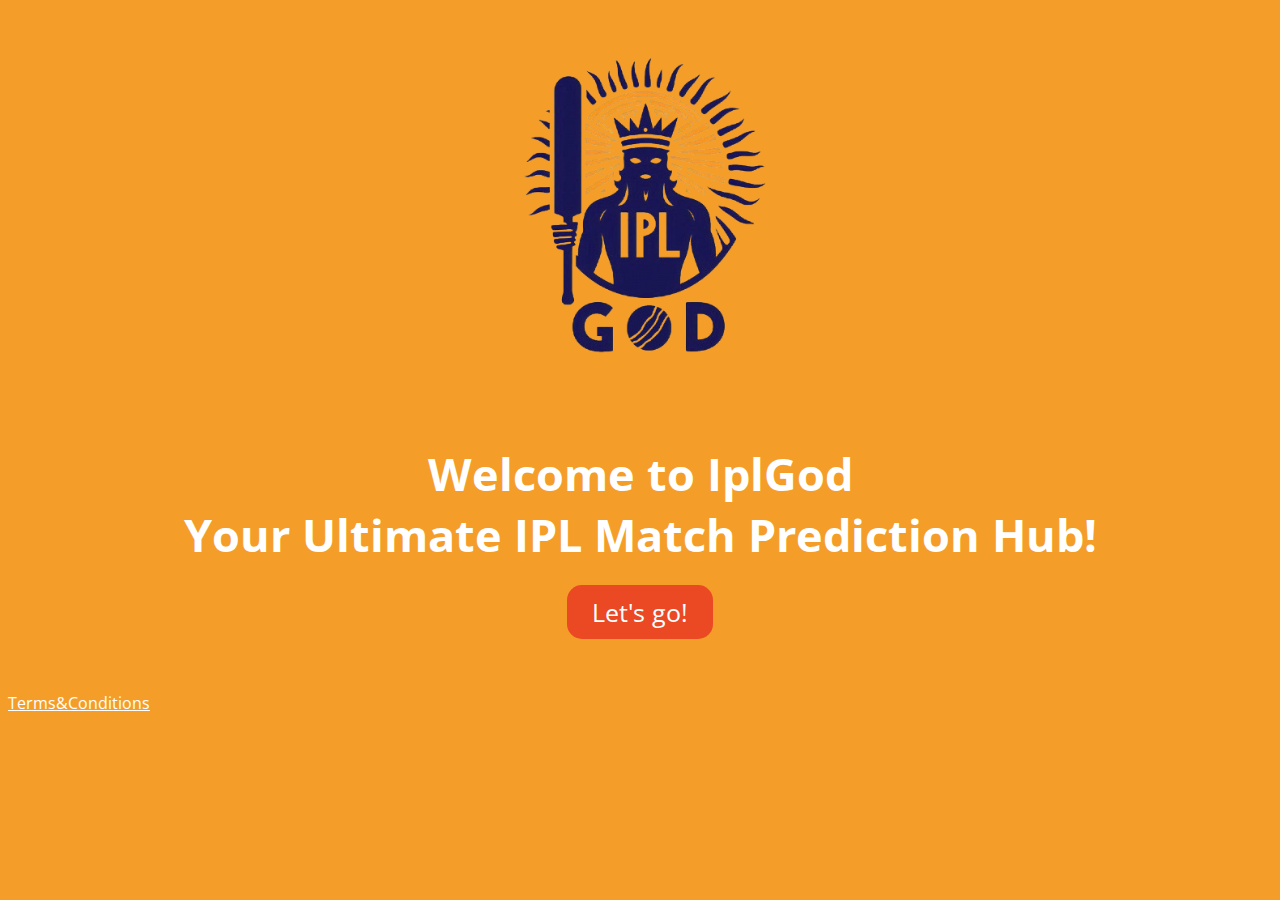
<file: index.html>
<!DOCTYPE html>
<html lang="en">
<head>
    <meta charset="UTF-8">
    <meta name="viewport" content="width=device-width, initial-scale=1.0">
    <title>IplGod.com</title>
    <link rel="stylesheet" href="style1.css">
    <link rel="preconnect" href="https://fonts.googleapis.com">
    <link rel="preconnect" href="https://fonts.gstatic.com" crossorigin>
    <link href="https://fonts.googleapis.com/css2?family=Open+Sans:ital,wght@0,300..800;1,300..800&display=swap" rel="stylesheet">
</head>
<body>
    <div class="logo"><img src="imgs/pnglogo.png" alt="logo"></div>
    <div class="start">
        <h1>Welcome to IplGod <br> Your Ultimate IPL Match Prediction Hub!</h1>
    </div>
    <div class="stbtn"><a href="godpage.html">Let's go!</a></div>
    <div class="disclaimer">
        <a href="#">Terms&Conditions</a>
    </div>
</body>
</html>
</file>
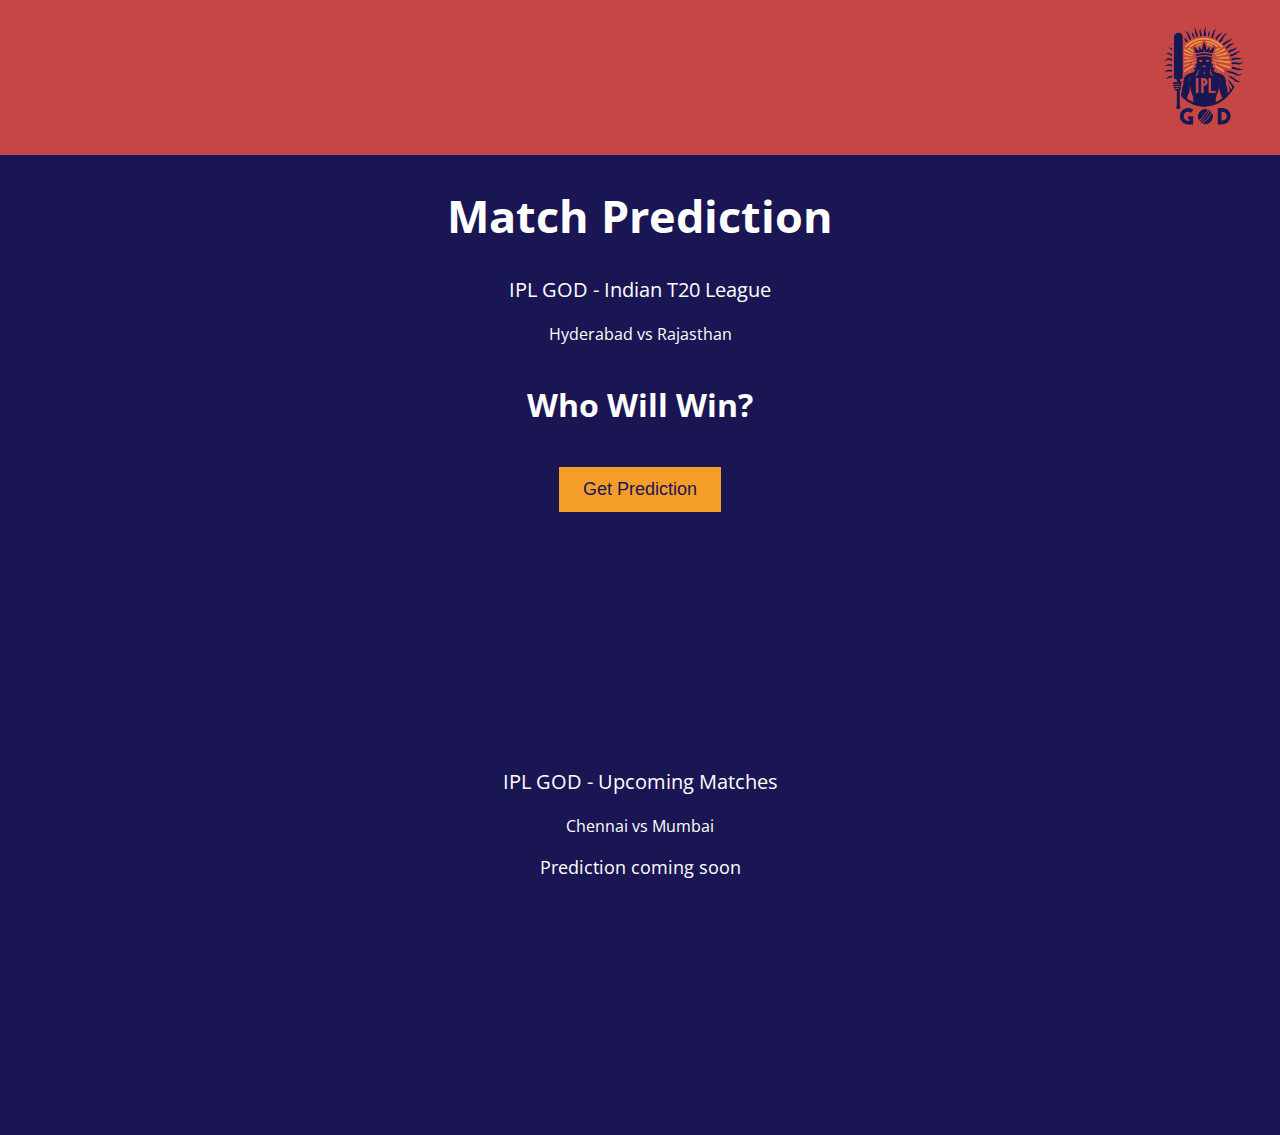
<file: godpage.html>
<!DOCTYPE html>
<html lang="en">
<head>
  <meta charset="UTF-8" />
  <meta name="viewport" content="width=device-width, initial-scale=1.0" />
  <title>GodPage - IPLGod.com</title>
  <link rel="stylesheet" href="godpage.css" />
  <link rel="preconnect" href="https://fonts.googleapis.com" />
  <link rel="preconnect" href="https://fonts.gstatic.com" crossorigin />
  <link href="https://fonts.googleapis.com/css2?family=Open+Sans:wght@300;800&display=swap" rel="stylesheet" />
</head>
<body>
  <div class="logo">
    <a href="index.html"><img src="imgs/pnglogo.png" alt="logo" /></a>
  </div>
  
  <div class="start">
    <h1>Match Prediction</h1>
  </div>
  <!-- Update today's match here -->
  <div class="today">
    <p class="head">IPL GOD - Indian T20 League</p>
    <p class="brain">Hyderabad vs Rajasthan</p>
  </div>

  <!-- Prediction Section -->
  <div class="container">
    <h1>Who Will Win?</h1>
    <button id="getPrediction">Get Prediction</button>
    <div id="timer" style="display: none;">
      Calculating... <span id="countdown">12</span>s
    </div>
    <div id="result" style="display: none;">
      <p>Result: <span id="predictionResult"></span></p>
      <button id="whyButton">Why?</button>
    </div>
    <div id="analysis" style="display: none;">
      <h2>Detailed Analysis</h2>
      <p id="analysisText"></p>
    </div>
  </div>

<!-- update upcoming match here -->
  <div class="upcoming">
    <p class="head">IPL GOD - Upcoming Matches</p>
    <p class="brain">Chennai vs Mumbai</p>    <p class="result">Prediction coming soon</p>
  </div>

  <script src="godpage.js"></script>
</body>
</html>
</file>
<file: style1.css>
/* color code - #1A1653 , #F59D29 */

body{
    background-color: #F59D29;
    font-family: "Open Sans", sans-serif;
    font-optical-sizing: auto;
    font-weight: auto;
    font-style: normal;
    font-variation-settings:
      "wdth" 100;
}

.logo {
    display: flex;
    align-items: center;
    justify-content: center;  
    height: 45vh;
    width: 100%;
}
.logo img {
    height: auto;
    width: auto; 
    max-width: 100%;
    max-height: 100%;
}

.start h1{
    color: rgb(255, 255, 255);
    text-align: center;
    font-size: 45px;
}
.stbtn{
    text-align: center;
    font-size: 25px;
}
.stbtn a{
    text-decoration: none;
    color: white;
    background-color: rgba(231, 35, 35, 0.696);
    padding: 10px 25px;
    border-radius: 15px;
    transition: 0.5s;
}
.stbtn a:hover{
    letter-spacing: 1.5px;
    background-color: #1A1653;
    color: #80ff67;
}
.disclaimer{
    margin-top: 5%;
}
.disclaimer a{
    color: white;
    transition: 0.5s;
}
.disclaimer a:hover{
    color: red;
}
</file>
<file: godpage.css>
/* Color code - #1A1653 , #F59D29 */
body {
    background-color: #1A1653;
    font-family: "Open Sans", sans-serif;
    margin: 0;
    padding: 0;
    color: white;
  }
  
  /* Logo Section */
  .logo a{
    display: flex;
    align-items: end;
    justify-content: end;
    height: 15vh;
    padding: 10px;
    background-color: rgb(198, 69, 69);
  }
  .logo img {
    height: auto;
    width: auto; 
    max-width: 100%;
    max-height: 100%;
  }
  
  /* Header */
  .start h1 {
    color: white;
    text-align: center;
    font-size: 45px;
  }
  
  /* Match Info Section */
  .today {
    text-align: center;
  }
  .today .head {
    font-size: 20px;
  }
  .today .result {
    font-size: 18px;
    animation: blink 2s infinite;
  }
  .upcoming {
    margin-top: 20%;
    margin-bottom: 20%;
    text-align: center;
  }
  .upcoming .head {
    font-size: 20px;
  }
  .upcoming .result {
    font-size: 18px;
    animation: blink 2s infinite;
  }
  /* Animation for Blinking */
  @keyframes blink {
    0% { color: #F59D29; }
    50% { color: white; }
    100% { color: #1A1653; }
  }
  
  /* Prediction Section */
  button {
    align-items: center;
    justify-content: center;
    background-color: #F59D29;
    color: #1A1653;
    border: none;
    padding: 12px 24px;
    font-size: 18px;
    cursor: pointer;
    margin-top: 20px;
  }
  button:hover {
    background-color: #ffac40;
  }
  
  #result, #analysis, #timer {
    margin-top: 20px;
  }
  
  #timer {
    font-size: 20px;
  }
  /* Center the button and results */
    .container {
        display: flex;
        flex-direction: column;
        justify-content: center;
        align-items: center;
    }
    
    /* Center the timer and result messages */
    #timer, #result, #analysis {
        text-align: center;
        margin-top: 20px;
    }
</file>
